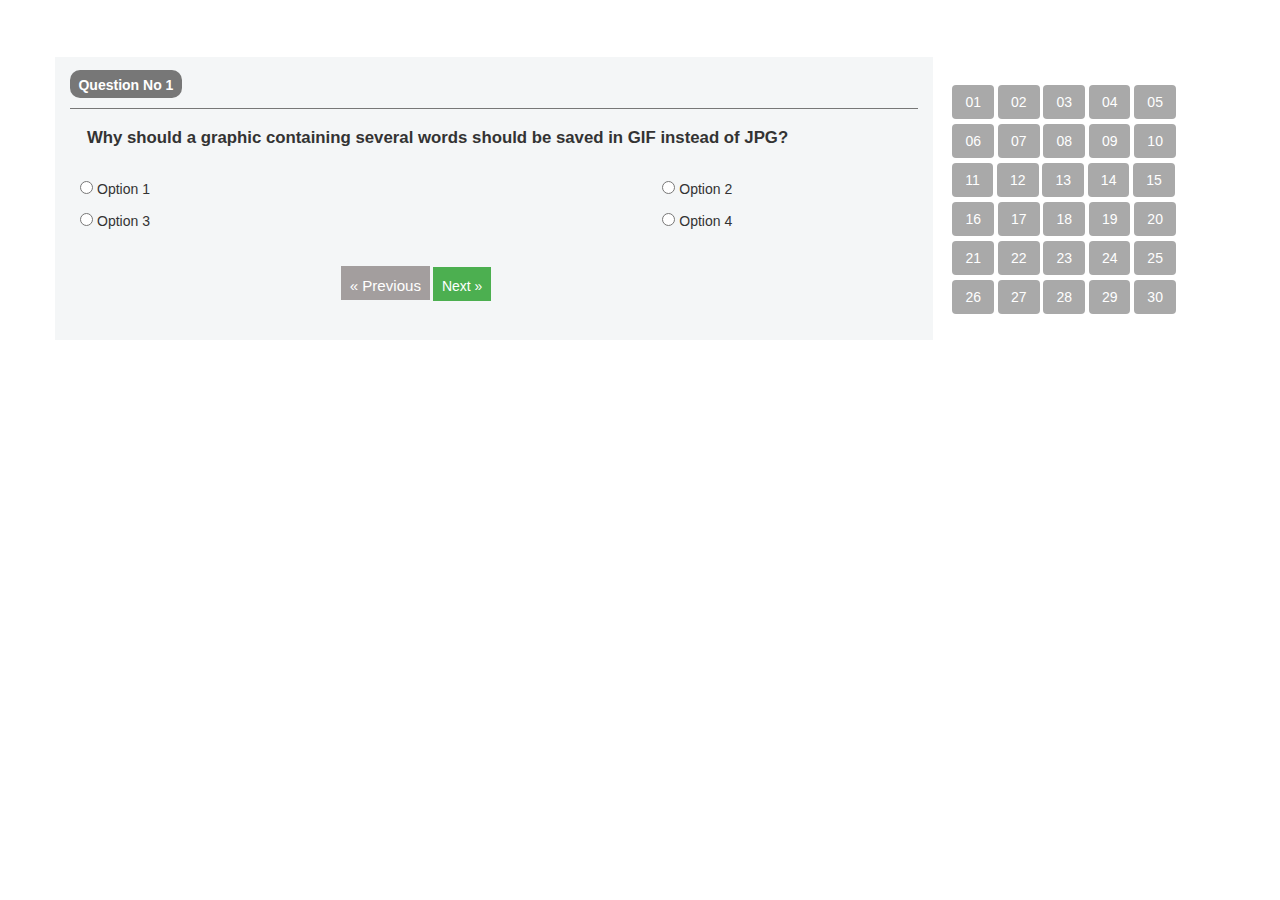
<file: task1/index.html>
<!doctype html>
<html lang="en">
  <head>
     <title>NTA</title>
     <link rel="stylesheet" href="css/style7.css">
     <meta charset="utf-8">
     <meta name="viewport" content="width=device-width, initial-scale=1">
     <link rel="stylesheet" href="css/animate.min.css">
      <link rel="stylesheet" href="https://maxcdn.bootstrapcdn.com/bootstrap/3.4.0/css/bootstrap.min.css">
  </head>
  <body>
  	<div class="container grid">
  		<div class="row" id="t_main" > 
  		<div class="col-sm-9" id="t_bgcover">
  	         <p class="badge badge-secondary" id="t_cover">Question No 1</p>
  	         <p id="t_text">Why should a graphic containing several words should be saved in GIF instead of JPG?</p>
  	         <p id="t_linebar">
  	         	<input type="radio" name="radio" id="t_radiobutton1"> Option 1
  	     	    <input type="radio" name="radio" id="t_radiobutton"> Option 2
  	     	</p>
  	         <p id="t_linebar">
  	         	 <input type="radio" name="radio" id="t_radiobutton1"> Option 3 
  	     	     <input type="radio" name="radio" id="t_radiobutton"> Option 4</p>
  	     	     <a href="#" class="previous" style="text-decoration: none">&laquo; Previous</a>
                 <a href="#" class="next" style="text-decoration: none">Next &raquo;</a>  	     	   
         </div>
  	     <div class="col-sm-3 btn-group" id="t_toggle"> 	   
             <span>
             	  <a href="#"><button type="button" class="btn btn-secondary control" >01</button></a>
                  <a href="#"><button type="button" class="btn btn-secondary control" >02</button></a>
                  <a href="#"><button type="button" class="btn btn-secondary control">03</button></a>
                  <a href="#"><button type="button" class="btn btn-secondary control">04</button></a>
                  <a href="#"> <button type="button" class="btn btn-secondary control" >05</button></a>
              </span>
              <span>
              	   <a href="#"> <button type="button" class="btn btn-secondary control">06</button></a>
                   <a href="#"><button type="button" class="btn btn-secondary control" >07</button></a>
                   <a href="#"><button type="button" class="btn btn-secondary control" >08</button></a>
                   <a href="#"><button type="button" class="btn btn-secondary control">09</button></a>
                   <a href="#"><button type="button" class="btn btn-secondary control" >10</button></a>
               </span>
               <span>
               	     <a href="#"><button type="button" class="btn btn-secondary control">11</button></a>
                     <a href="#"><button type="button" class="btn btn-secondary control">12</button></a>
                     <a href="#"><button type="button" class="btn btn-secondary control">13</button></a>
                     <a href="#"><button type="button" class="btn btn-secondary control" >14</button></a>
                     <a href="#"><button type="button" class="btn btn-secondary control">15</button></a>
                </span>
                <span>
                	<a href="#"><button type="button" class="btn btn-secondary control">16</button></a>
                    <a href="#"> <button type="button" class="btn btn-secondary control">17</button></a>
                    <a href="#"><button type="button" class="btn btn-secondary control">18</button></a>
                    <a href="#"><button type="button" class="btn btn-secondary control" >19</button></a>
                    <a href="#"><button type="button" class="btn btn-secondary control" >20</button></a>
                </span>
                <span>
                	<a href="#"><button type="button" class="btn btn-secondary control">21</button></a>
                    <a href="#"> <button type="button" class="btn btn-secondary control">22</button></a>
                    <a href="#"><button type="button" class="btn btn-secondary control">23</button></a>
                    <a href="#"> <button type="button" class="btn btn-secondary control">24</button></a>
                    <a href="#"><button type="button" class="btn btn-secondary control" >25</button></a>
                </span>
                <span>
                	<a href="#"><button type="button" class="btn btn-secondary control" >26</button></a>
                    <a href="#"><button type="button" class="btn btn-secondary control">27</button></a>
                    <a href="#"><button type="button" class="btn btn-secondary control">28</button></a>
                    <a href="#"> <button type="button" class="btn btn-secondary control">29</button></a>
                    <a href="#"><button type="button" class="btn btn-secondary control">30</button></a>
                </span>  
  	    </div> 		
        </div>
  </div>    
  </body>
  <script src="https://ajax.googleapis.com/ajax/libs/jquery/3.3.1/jquery.min.js"></script>
</html>
</file>
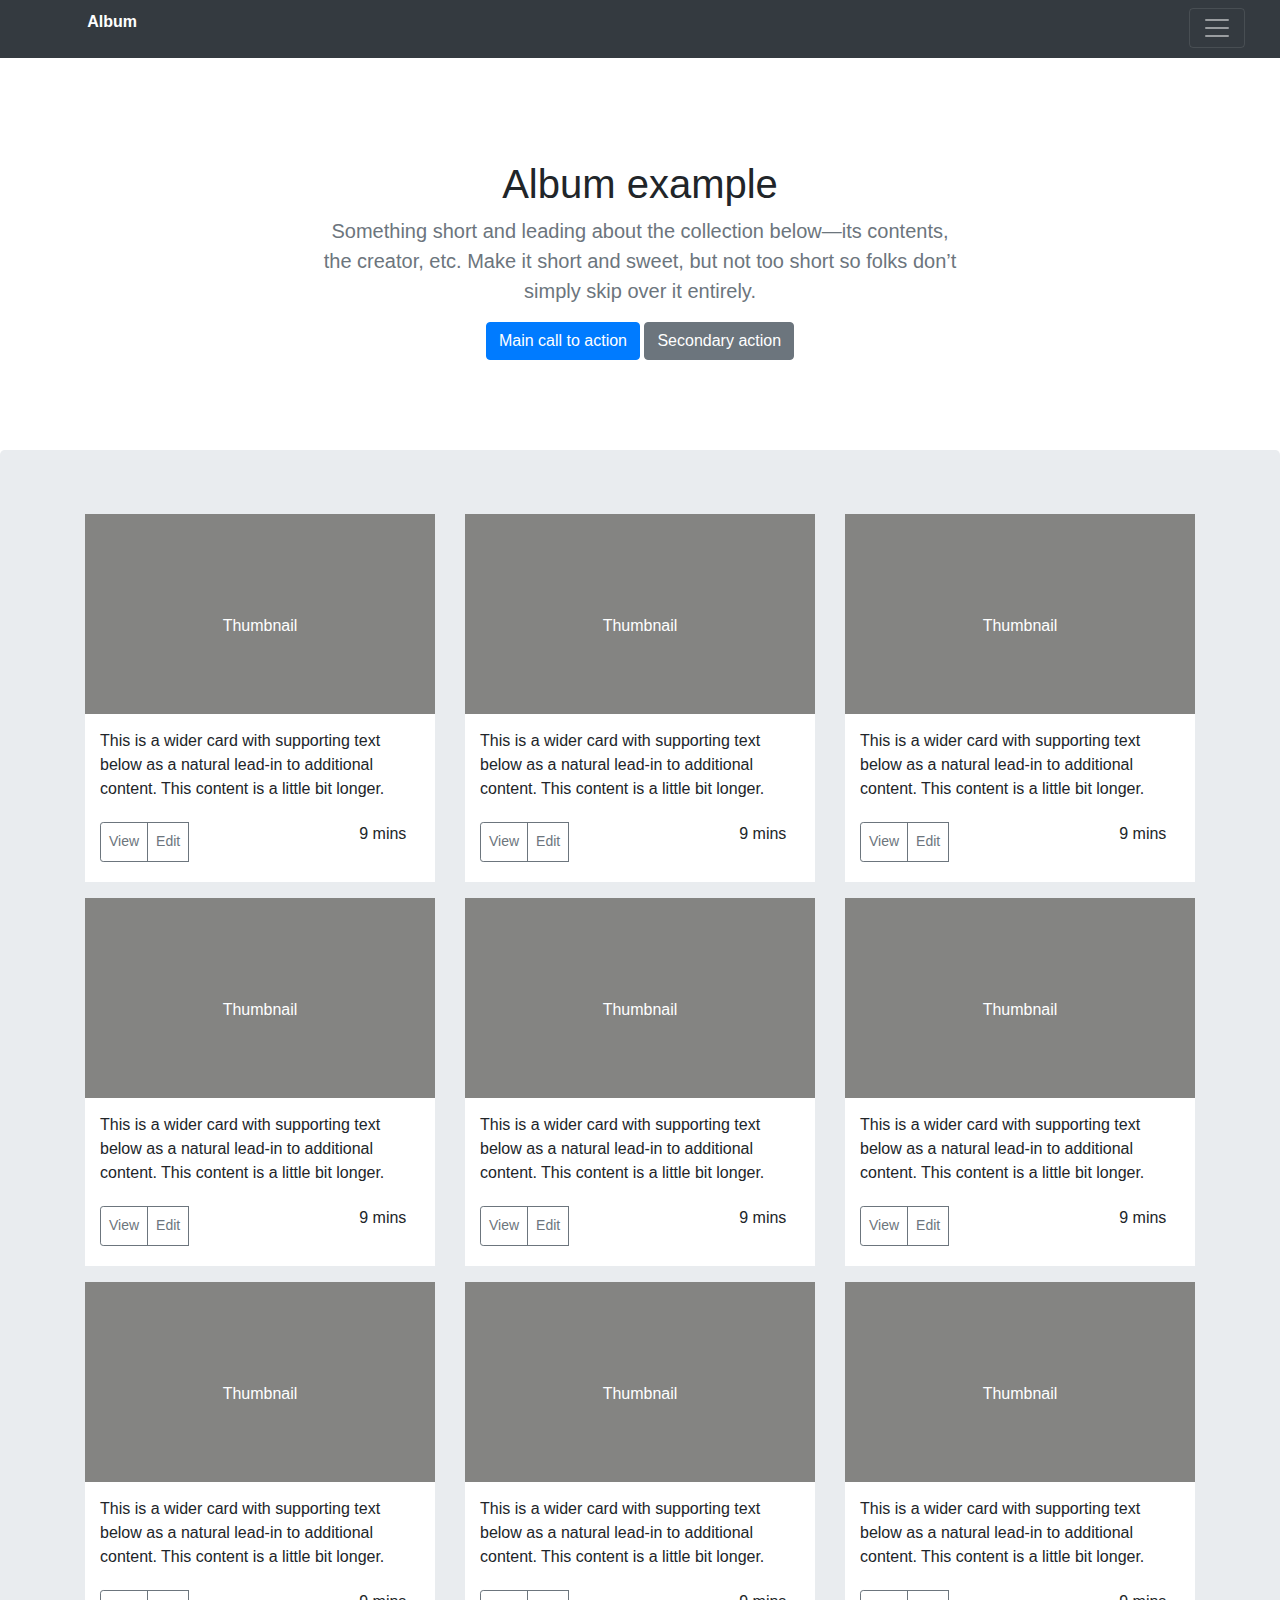
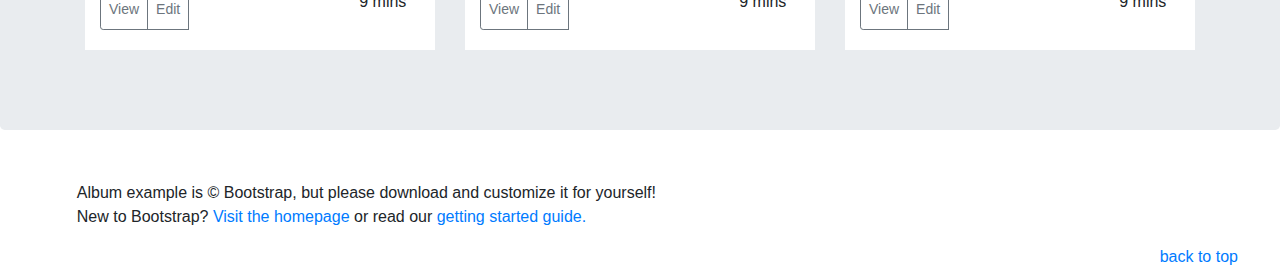
<file: task2/index.html>
<!DOCTYPE html>
<html lang="en">
<head>
  <title>Bootstrap Example</title>
  <meta charset="utf-8">
  <meta name="viewport" content="width=device-width, initial-scale=1">
  <link rel="stylesheet" href="https://maxcdn.bootstrapcdn.com/bootstrap/4.2.1/css/bootstrap.min.css">
  <script src="https://ajax.googleapis.com/ajax/libs/jquery/3.3.1/jquery.min.js"></script>
  <script src="https://cdnjs.cloudflare.com/ajax/libs/popper.js/1.14.6/umd/popper.min.js"></script>
  <script src="https://maxcdn.bootstrapcdn.com/bootstrap/4.2.1/js/bootstrap.min.js"></script>
  <link rel="stylesheet" href="https://use.fontawesome.com/releases/v5.7.2/css/all.css" 
  integrity="sha384-fnmOCqbTlWIlj8LyTjo7mOUStjsKC4pOpQbqyi7RrhN7udi9RwhKkMHpvLbHG9Sr" crossorigin="anonymous">
   <link rel="stylesheet" href="css/style.css">
</head>
<body>
<div class="bg-dark p-4 collapse" id="navbarToggleExternalContent">
    <div class="pos-f-t">
          <div class="container">
               <div class="row">
                   <div class="col-sm-7">
                           <h5 class="text-white h4">About</h5>
                           <span class="text-muted">Add some information about the album below, the author, or any other background context. 
	                        Make it a few sentences long so folks can pick up some informative tidbits. Then, link them off to some social
	                        networking sites or contact information.</span>
                     </div>
	               <div class="col-sm-5">
	                       
						   <ul id="ul-text">
						   <li><h5>Contact</h5></li>
						   <li><a href="#"> Follow on Twitter</a></li>
						    <li><a href="#"> Like on Facebook </a></li>
							 <li><a href="#">  Email Me</a></li>
						   </ul>
	                </div>
	           </div>
	     </div>
	</div>
  </div>
  
  <nav class="navbar navbar-dark bg-dark" >
 
    <button class="navbar-toggler" type="button" data-toggle="collapse" id="nav-left" data-target="#navbarToggleExternalContent" aria-controls="navbarToggleExternalContent" aria-expanded="false" aria-label="Toggle navigation">
      
	  <span class="navbar-toggler-icon"></span>
	  
    </button>
	 <p id="header-image"><span style=" color: white;height:12%;">
  <i class="fas fa-camera"></i>
</span>&nbsp; <b>Album</b></p>
  </nav>
                      <div id="main">
                                 <center>
                                  <h1 id="content">Album example</h1>
                                    <p class="lead text-muted">Something short and leading about the collection below—its contents,<br>
									the creator, etc. Make it short and sweet, but not too short so folks don’t<br>
									 simply skip over it entirely.</p>
									<button type="button" class="btn btn-primary">Main call to action</button>
									<button type="button" class="btn btn-secondary">Secondary action</button>
                                    </center>
                              <div class="jumbotron ">
							      <div class="container">
							           <div class="row">
									         <div class="col-sm-4">
											 
                                     <img src="images/thumbnail.png" alt="thumbnail"  class="imgs-height">
                                                <div class="centered middle" >Thumbnail</div>
												    <div style="background-color:white;">
												<p style="padding:15px;">This is a wider card with supporting text below as a
												natural lead-in to additional content. This content is a little bit longer.</p>
												<div class="btn-group buttons">
												<button type="button" class="btn btn-sm btn-outline-secondary">View</button>
												<button type="button" class="btn btn-sm btn-outline-secondary">Edit</button>
												<p class="times">9 mins</p>
												</div>
												
												<p style="height:20px;"></p>
												       </div>
									         </div>
											 <div class="col-sm-4">
											  <img src="images/thumbnail.png" alt="thumbnail" class="imgs-height">
											 <div class="centered middle" >Thumbnail</div>
											  <div style="background-color:white;">
												<p style="padding:15px;">This is a wider card with supporting text below as a
												natural lead-in to additional content. This content is a little bit longer.</p>
												<div class="btn-group buttons">
												<button type="button" class="btn btn-sm btn-outline-secondary">View</button>
												<button type="button" class="btn btn-sm btn-outline-secondary">Edit</button>
												<p class="times">9 mins</p>
												</div>
																																				
																																				
												<p style="height:20px;"></p>
												       </div>
									         </div>
											 <div class="col-sm-4">
											  <img src="images/thumbnail.png" alt="thumbnail" class="imgs-height" >
											 <div class="centered middle">Thumbnail</div>
											  <div style="background-color:white;">
												<p style="padding:15px;">This is a wider card with supporting text below as a
												natural lead-in to additional content. This content is a little bit longer.</p>
												<div class="btn-group buttons">
												<button type="button" class="btn btn-sm btn-outline-secondary">View</button>
												<button type="button" class="btn btn-sm btn-outline-secondary">Edit</button>
												<p class="times">9 mins</p>
												</div>
												
												<p style="height:20px;"></p>
												       </div>
									         </div>
							            </div>
										
										<div class="row">
									         <div class="col-sm-4">
											 
                                     <img src="images/thumbnail.png" alt="thumbnail"  class="imgs-height">
                                                <div class="centered middle" >Thumbnail</div>
												    <div style="background-color:white;">
												<p style="padding:15px;">This is a wider card with supporting text below as a
												natural lead-in to additional content. This content is a little bit longer.</p>
												<div class="btn-group buttons">
												<button type="button" class="btn btn-sm btn-outline-secondary">View</button>
												<button type="button" class="btn btn-sm btn-outline-secondary">Edit</button>
												<p class="times">9 mins</p>
												</div>
												
												<p style="height:20px;"></p>
												       </div>
									         </div>
											 <div class="col-sm-4">
											  <img src="images/thumbnail.png" alt="thumbnail" class="imgs-height">
											 <div class="centered middle" >Thumbnail</div>
											  <div style="background-color:white;">
												<p style="padding:15px;">This is a wider card with supporting text below as a
												natural lead-in to additional content. This content is a little bit longer.</p>
												<div class="btn-group buttons">
												<button type="button" class="btn btn-sm btn-outline-secondary">View</button>
												<button type="button" class="btn btn-sm btn-outline-secondary">Edit</button>
												<p class="times">9 mins</p>
												</div>
																																				
																																				
												<p style="height:20px;"></p>
												       </div>
									         </div>
											 <div class="col-sm-4">
											  <img src="images/thumbnail.png" alt="thumbnail" class="imgs-height" >
											 <div class="centered middle">Thumbnail</div>
											  <div style="background-color:white;">
												<p style="padding:15px;">This is a wider card with supporting text below as a
												natural lead-in to additional content. This content is a little bit longer.</p>
												<div class="btn-group buttons">
												<button type="button" class="btn btn-sm btn-outline-secondary">View</button>
												<button type="button" class="btn btn-sm btn-outline-secondary">Edit</button>
												<p class="times">9 mins</p>
												</div>
												
												<p style="height:20px;"></p>
												       </div>
									         </div>
							            </div>
										
										<div class="row">
									         <div class="col-sm-4">
											 
                                     <img src="images/thumbnail.png" alt="thumbnail"  class="imgs-height">
                                                <div class="centered middle" >Thumbnail</div>
												    <div style="background-color:white;">
												<p style="padding:15px;">This is a wider card with supporting text below as a
												natural lead-in to additional content. This content is a little bit longer.</p>
												<div class="btn-group buttons">
												<button type="button" class="btn btn-sm btn-outline-secondary">View</button>
												<button type="button" class="btn btn-sm btn-outline-secondary">Edit</button>
												<p class="times">9 mins</p>
												</div>
												
												<p style="height:20px;"></p>
												       </div>
									         </div>
											 <div class="col-sm-4">
											  <img src="images/thumbnail.png" alt="thumbnail" class="imgs-height">
											 <div class="centered middle" >Thumbnail</div>
											  <div style="background-color:white;">
												<p style="padding:15px;">This is a wider card with supporting text below as a
												natural lead-in to additional content. This content is a little bit longer.</p>
												<div class="btn-group buttons">
												<button type="button" class="btn btn-sm btn-outline-secondary">View</button>
												<button type="button" class="btn btn-sm btn-outline-secondary">Edit</button>
												<p class="times">9 mins</p>
												</div>
																																				
																																				
												<p style="height:20px;"></p>
												       </div>
									         </div>
											 <div class="col-sm-4">
											  <img src="images/thumbnail.png" alt="thumbnail" class="imgs-height" >
											 <div class="centered middle">Thumbnail</div>
											  <div style="background-color:white;">
												<p style="padding:15px;">This is a wider card with supporting text below as a
												natural lead-in to additional content. This content is a little bit longer.</p>
												<div class="btn-group buttons">
												<button type="button" class="btn btn-sm btn-outline-secondary">View</button>
												<button type="button" class="btn btn-sm btn-outline-secondary">Edit</button>
												<p class="times">9 mins</p>
												</div>
												
												<p style="height:20px;"></p>
												       </div>
									         </div>
							            </div>
									 </div>
					           </div>
					  </div>
					  <div class="footer foot">
					     <p class="lead">Album example is © Bootstrap, but please download and customize it for yourself!<br>
                         New to Bootstrap? <a href="#">Visit the homepage</a> or read our <a href="#">getting started guide.</a></p>
						 <a href="#" id="top" style="margin-top:-5%">back to top</a>
					  </div>

</body>
</html>
</file>
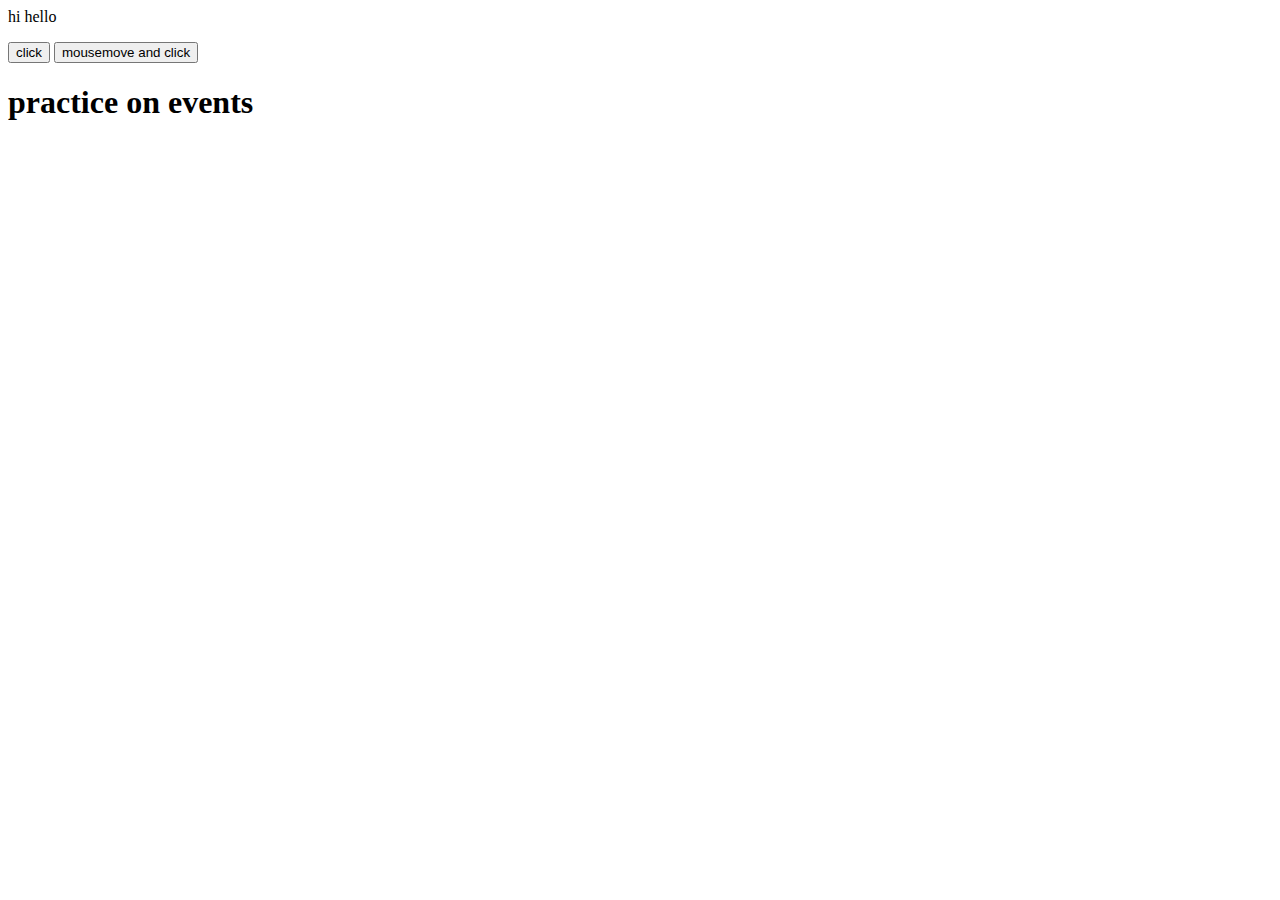
<file: sample1.html>
<html>
<head></head>
<body>
<p id="demo">hi hello</p>
<button onclick="myFunction()">click</button>
<button onmousemove="mouseMove()" onmouseup="mouseUp()">mousemove and click</button>
<h1 id="events">practice on events</h1>
<script>
debugger;
function myFunction(){
var a="kjhgfd";
if(a.length>1){
document.getElementById("demo").innerHTML="welcome to js";
document.getElementById("demo").style.color="purple";
document.getElementById("demo").style.fontSize="80px";
}
}

function mouseMove(){

document.getElementById("events").innerHTML="mouse is moved";
document.getElementById("events").style.fontSize="40px";
document.getElementById("events").style.color="blue";
}
function mouseUp(){
document.getElementById("events").innerHTML="mouseup event occurs";
document.getElementById("events").style.fontSize="40px";
document.getElementById("events").style.color="#7CFC00";
}
</script>
</body>
</html>
</file>
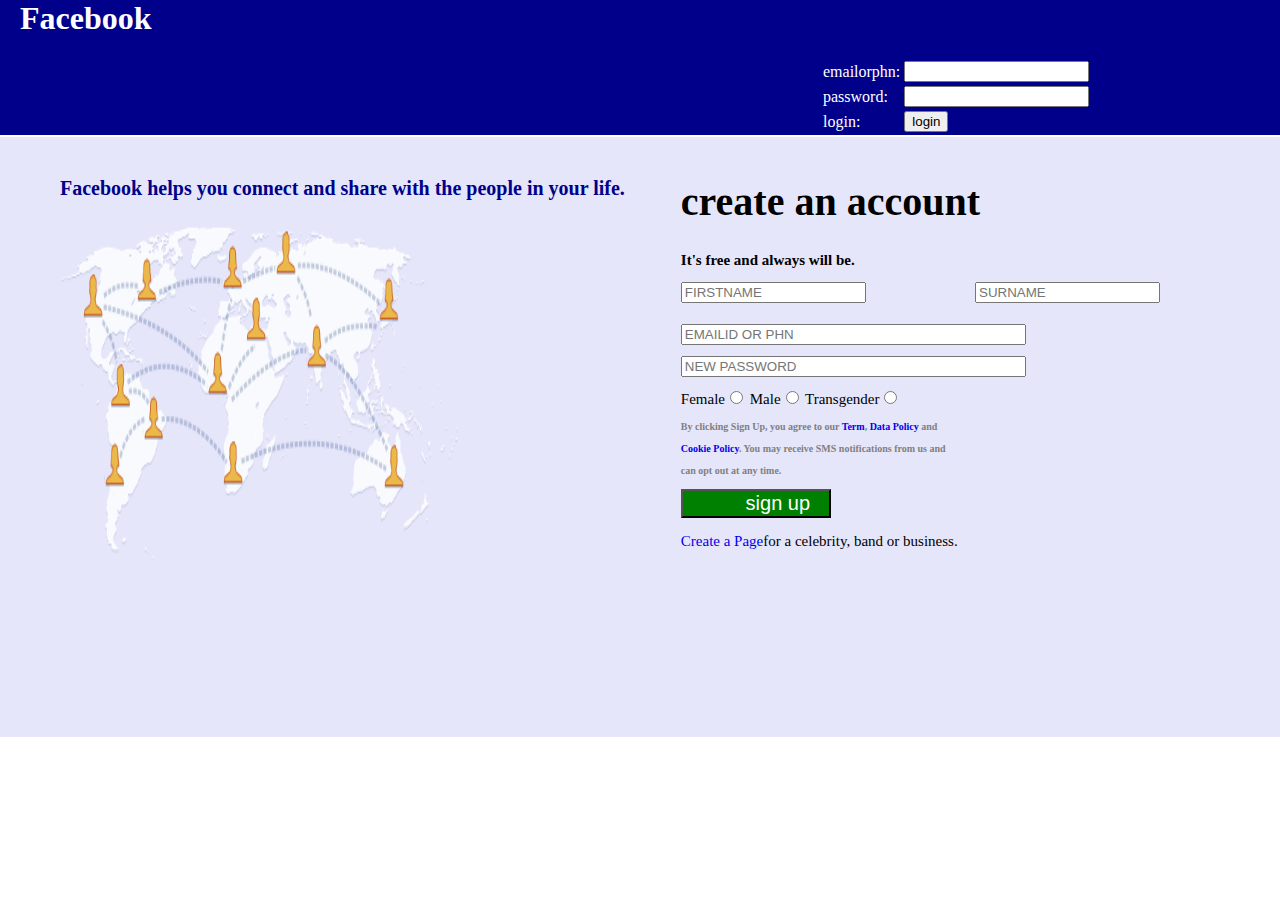
<file: fb/fb1.html>
<html>
 <head>
   <link rel="stylesheet" href="fb1.css"/>
     <title>
    face book sign in page
     </title>
   </head>
<body>
      <div id="page"> <!-page starts here->
	     <div id="header"><!-header starts here->
		    <h1>Facebook </h1>
			<span>
			<table>
			<tr><td>emailorphn:</td>
			<td><input type="text" name="emailorphn"/></td></tr>
            <tr><td>			
            password:</td>
			<td><input type="text" name="password" /></td></tr>
			<tr><td>login:</td>
			<td><input type="button" name="login"  value="login"/></td></tr>
			</table>
			</span>
		  </div><!-header ends here-><!--
		  --><div id="content"><!-content starts here->
		     <h2 style="padding-top:40px;color:#00008B;font-size:20px;">Facebook helps you connect and share with the people in your life.</h2>
		     <img src="fbimage.png" width="400px" height="350px"/>
			 <div style="float:right;margin-top:-65px;"><h1>create an account</h1><!-style start here->
		       <h2>It's free and always will be.</h2>
		          <div id="cols"><!-cols starts here->
		            <div class="left"><input type="text" name="FIRSTNAME" placeholder="FIRSTNAME"></div>
		            <div class="right"><input type="text" name="SURNMAE" placeholder="SURNAME"></div><br><br>
                    <div class="top"><input type="text" name="EMAILID OR PHN" placeholder="EMAILID OR PHN" size="40px" ></div><br>
			        <div class="bottom"><input type="text" name="NEW PASSWORD" placeholder="NEW PASSWORD" size="40px"></div><br>
                    <div class="gender">Female<input type="radio" name="female" value="female"/>
					Male<input type="radio" name="male" value="male"/>
					Transgender<input type="radio" name="Transgender" value="Transgender"/></div>
					<h4 id="color" >By clicking Sign Up, you agree to our <a href="terms">Term</a>, <a href="datapolicy">Data Policy </a>and<br><br>
					<a href="cookie policy">Cookie Policy</a>. You may receive SMS notifications from us and <br><br>
					can opt out at any time.</h4>
					<button>sign up</button>
					<p><a href="Create a Page">Create a Page</a>for a celebrity, band or business.</p>
                  </div><!-cols end here->
            </div><!style end here->
          </div><!-content ends here->			
		</div><!-page ends here->
		 </body>
		 </html>
</file>
<file: task1/css/style7.css>
#t_main
{
	margin-top:5%
}
.grid
{
  display:flex;
}
#t_bgcover
{
	background:#F4F6F7;
	height:110%
}
#t_text
{
   font-size:120%;
   font-family:sans-serif;
   font-weight:bold;
   border-top:1.5px solid #777777;
   padding:2%;
}
#t_cover
{
  font-size:100%;
	margin-top:1.5%;
	height:10%;
	padding:1%;

}
/*{
	margin-top:2%;
  line-height:10%;
}*/
#t_toggle
{
  margin-top:2%;
}
#t_radiobutton
{
	margin-left:60%;
}
.control {
  background-color:darkgrey; 
  color:white; 
  margin:12%;
}
.control:hover
{
    color:white;
    background:#ddd;
}
#t_radiobutton1
{
  margin-left:1.2%;
}
a
{
  display: inline-block;
 
}
.previous:hover
{
  background:grey;
  color:black;
}
.previous {
  background-color:#A39E9E;
  font-size:108%;
  color: white;
  margin-top:3%;
  padding:1%;
  height:12%;
  margin-left:32%; 
}
.next {
  background-color: #4CAF50;
   height: 12%;
   margin-top:3%
   font-size:110%;
   padding:1%;
  color:white; 
}
</file>
<file: task2/css/style.css>
#nav-left
{
	margin-left:94%;
}
#ul-text
{
	list-style:none;
	
}
#ul-text h5
{
	color:white;
}
#ul-text a
{
	color:white;
}
#header-image
{
	color:white;
	margin-top:-38px;
	margin-left:5%;
}
#content
{
	font-weight:200;
}
#main
{
	margin-top:8%;
}
.centered {
  position: absolute;
  top: 50%;
  left: 50%;
  transform: translate(-50%, -50%);
}
.imgs-height
{
	height:200px;
	width:350px;
}
.middle
{
	color:white;
	margin-top:-80px;
}
.buttons
{
	margin-top:-10px;
	margin-left:15px;
}
.times
{
	margin-left:170px;
}
.jumbotron
{
	margin-top:7%;
}
.foot
{
	margin-top:4%;
	margin-left:6%;	
}
.foot p
{
	font-size:100%;
}
#top
{
	margin-left:90%;
	margin-bottom:3%;
}
</file>
<file: fb/fb1.css>
body
{
margin:0;
padding:0;
}
#header
{
background:darkblue;
border:30px;

color:white;
font-size:16;
padding-left:20px;
margin:0;
}
#header table 
{
	padding-left:800px;
	color:white
}
#content
{
padding-left:60px;
color:black;
font-size:10px;
background:lavender;
height:600px;

margin-top:-15px;
}
 
#content h1
{
padding-right:300px;

font-size:40px;

}
.left
{
	float:left;
	
}
.right
{
	float:right;
	padding-right:120px;
}
.top
{
	padding-top:20px;
	
}
.gender
{
	font-size:15px;
}
#cols #color
{
	color:gray;
	
}
button
{
	font-size:20px;
	padding-left:50px;
    color:white;
	background-color:green;
	width:150px;
	text-align:center;
	
}
#content #color a
{
	text-decoration:none;
}
p
{
	font-size:15px;
}	
p a
{
	padding-top:10px;
	text-decoration:none;
		
}
</file>
